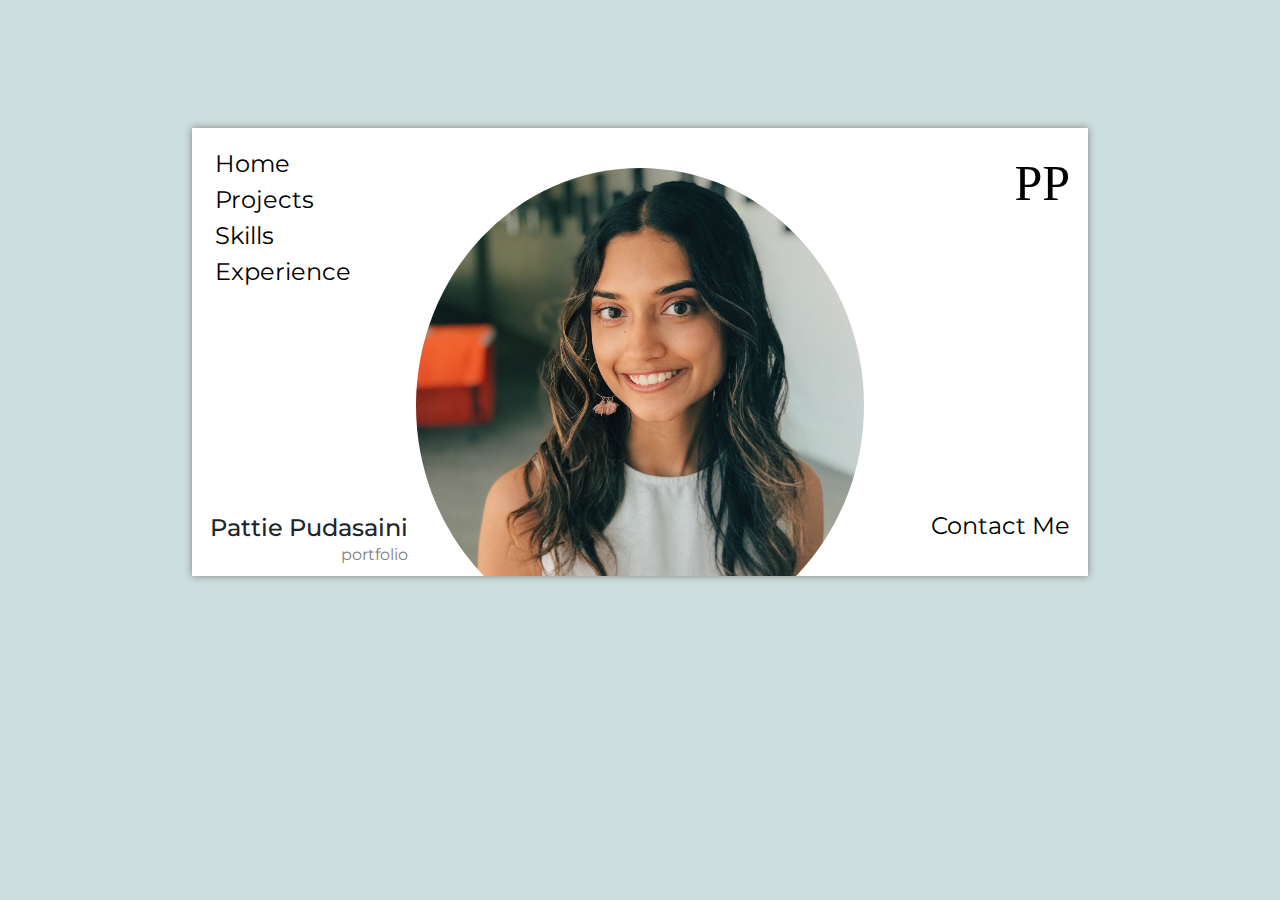
<file: index.html>
<!doctype html>
<html lang="en">
  <head>
    <!-- Required meta tags -->
    <meta charset="utf-8">
    <meta name="viewport" content="width=device-width, initial-scale=1, shrink-to-fit=no">

    <!-- Bootstrap CSS -->
    <link rel="stylesheet" href="https://stackpath.bootstrapcdn.com/bootstrap/4.5.2/css/bootstrap.min.css" integrity="sha384-JcKb8q3iqJ61gNV9KGb8thSsNjpSL0n8PARn9HuZOnIxN0hoP+VmmDGMN5t9UJ0Z" crossorigin="anonymous">
 <link rel="stylesheet" href="style.css" type="text/css">
 <link href="https://fonts.googleapis.com/css2?family=Homemade+Apple&family=Montserrat:ital,wght@0,400;0,700;0,900;1,400&display=swap" rel="stylesheet">
    <!-- Optional JavaScript -->
    <!-- jQuery first, then Popper.js, then Bootstrap JS -->
    <script src="https://code.jquery.com/jquery-3.5.1.slim.min.js" integrity="sha384-DfXdz2htPH0lsSSs5nCTpuj/zy4C+OGpamoFVy38MVBnE+IbbVYUew+OrCXaRkfj" crossorigin="anonymous"></script>
    <script src="https://cdn.jsdelivr.net/npm/popper.js@1.16.1/dist/umd/popper.min.js" integrity="sha384-9/reFTGAW83EW2RDu2S0VKaIzap3H66lZH81PoYlFhbGU+6BZp6G7niu735Sk7lN" crossorigin="anonymous"></script>
    <script src="https://stackpath.bootstrapcdn.com/bootstrap/4.5.2/js/bootstrap.min.js" integrity="sha384-B4gt1jrGC7Jh4AgTPSdUtOBvfO8shuf57BaghqFfPlYxofvL8/KUEfYiJOMMV+rV" crossorigin="anonymous"></script>
    <title>Welcome to my portfolio!</title>
  </head>
  <body>
      <section id="home">
        <a class="navbar-brand" href="">PP</a>
        <nav id="navbar">
              <ul class="navbar-nav">
                <li class="nav-item">
                  <a class="nav-link" href="index.html">Home</a>
                </li>
                <li class="nav-item">
                  <a class="nav-link" href="projects.html">Projects</a>
                </li>
                <li class="nav-item">
                    <a class="nav-link" href="skills.html">Skills</a>
                  </li>
                  <li class="nav-item">
                    <a class="nav-link" href="experience.html">Experience</a>
                  </li>
              </ul>
          </nav>
      <img class="pattie" src="images/pattie-pic copy.jpeg" alt="">
      <div class="title">
      <h4>Pattie Pudasaini</h4>
      <p>portfolio</p>
    </div>
   <a href="contact.html"><h4 class="contact">Contact Me</h4></a> 
    </section>
  </body>
</html>
</file>
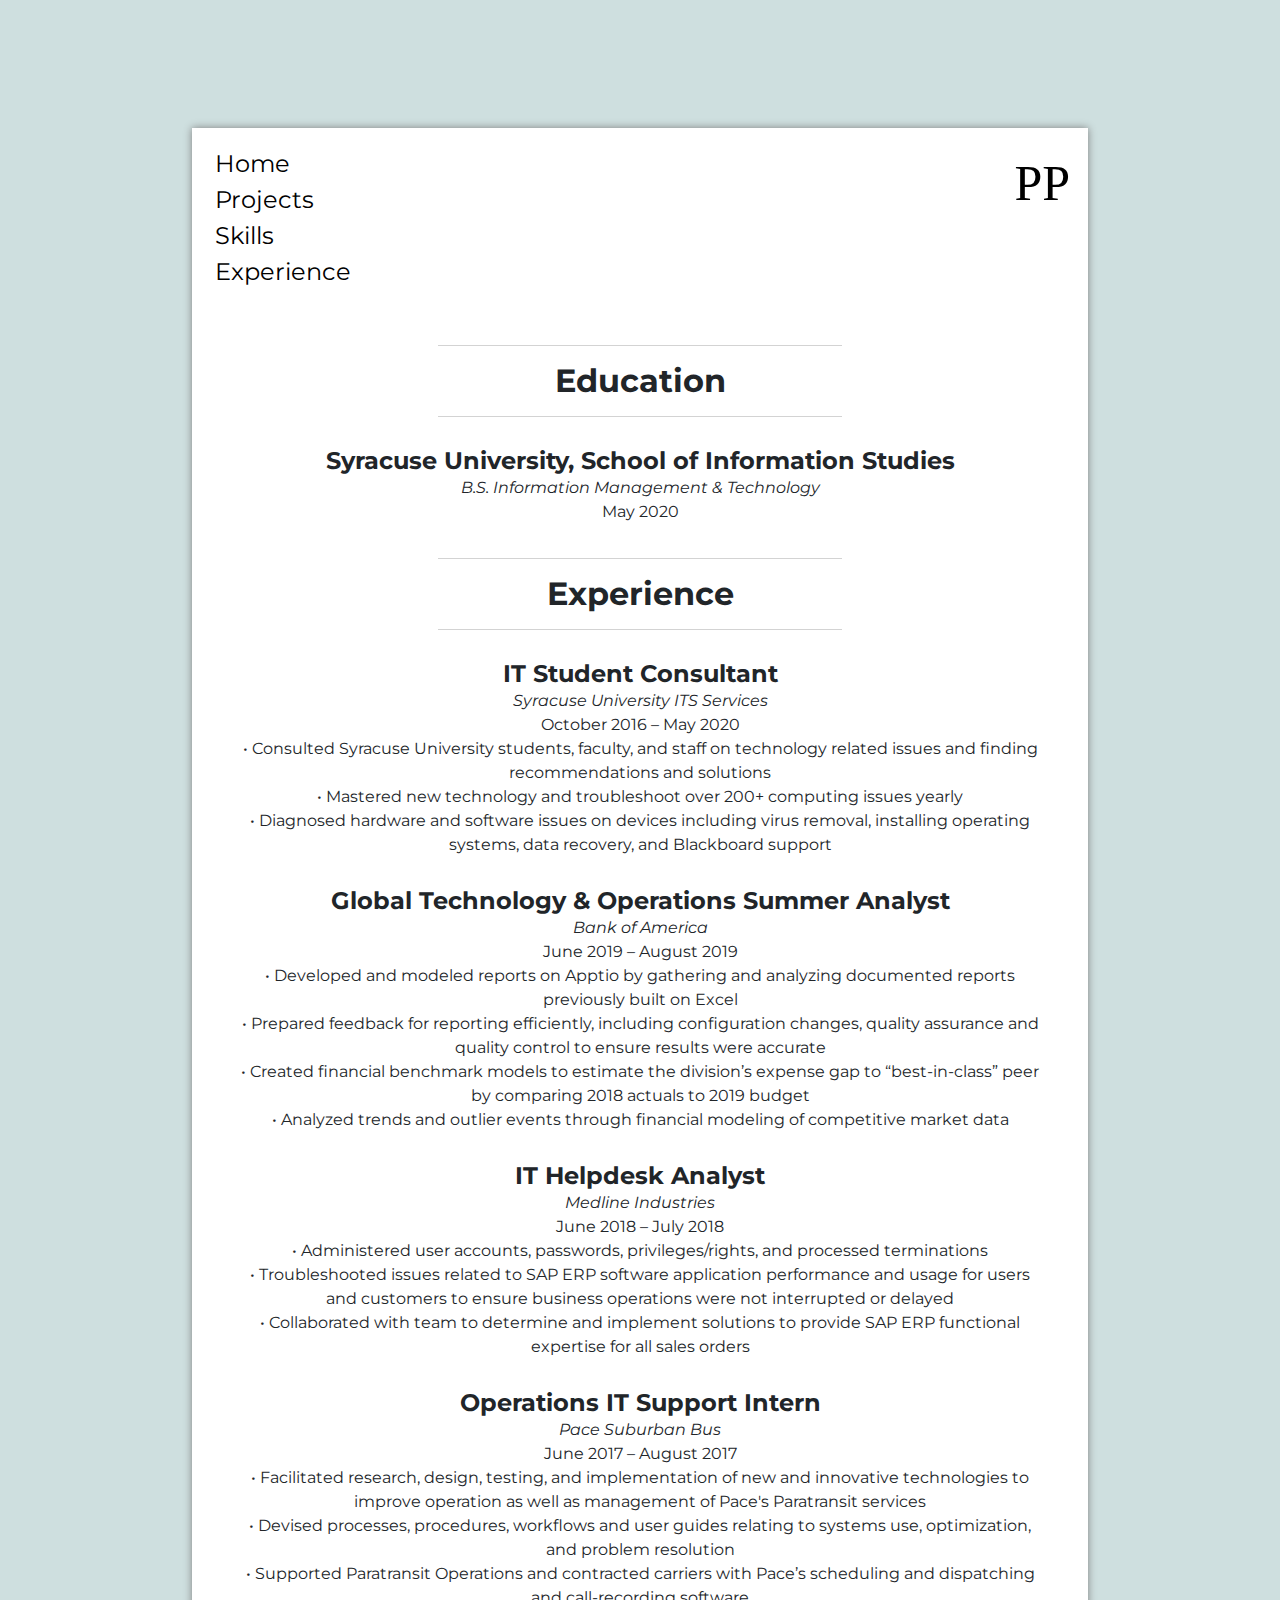
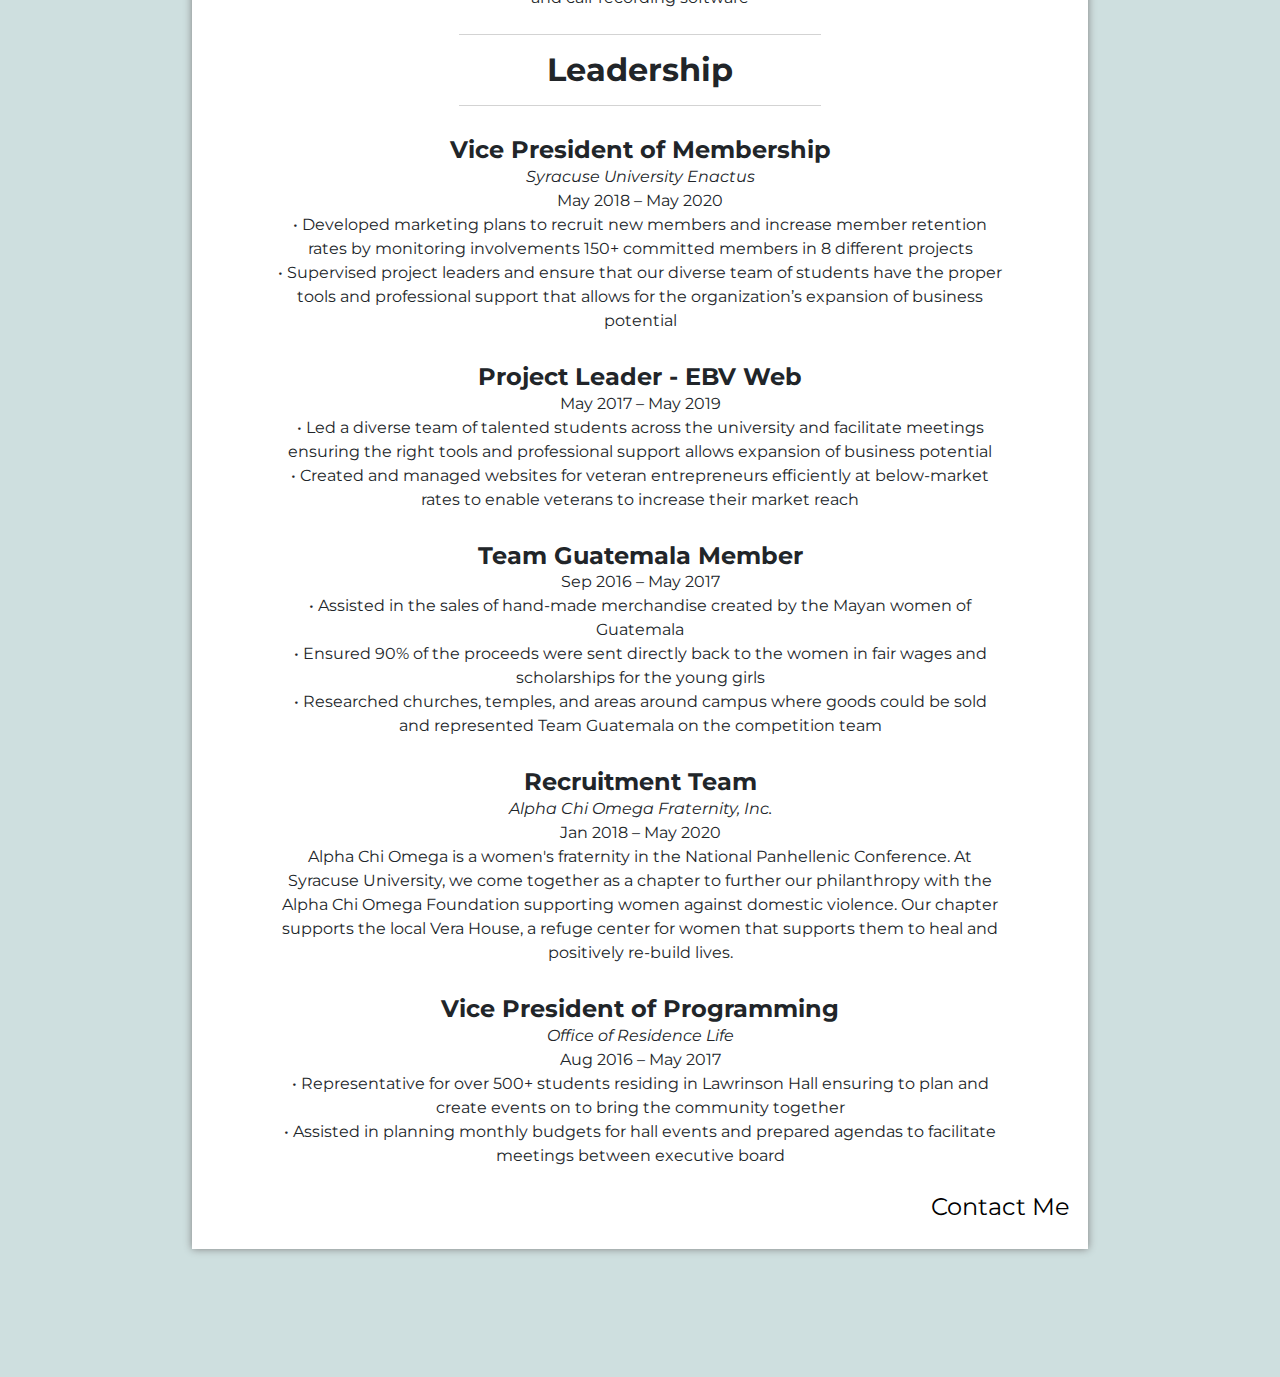
<file: experience.html>
<!doctype html>
<html lang="en">
  <head>
    <!-- Required meta tags -->
    <meta charset="utf-8">
    <meta name="viewport" content="width=device-width, initial-scale=1, shrink-to-fit=no">

    <!-- Bootstrap CSS -->
    <link rel="stylesheet" href="https://stackpath.bootstrapcdn.com/bootstrap/4.5.2/css/bootstrap.min.css" integrity="sha384-JcKb8q3iqJ61gNV9KGb8thSsNjpSL0n8PARn9HuZOnIxN0hoP+VmmDGMN5t9UJ0Z" crossorigin="anonymous">
 <link rel="stylesheet" href="style.css" type="text/css">
 <link href="https://fonts.googleapis.com/css2?family=Homemade+Apple&family=Montserrat:ital,wght@0,400;0,700;0,900;1,400&display=swap" rel="stylesheet">
    <!-- Optional JavaScript -->
    <!-- jQuery first, then Popper.js, then Bootstrap JS -->
    <script src="https://code.jquery.com/jquery-3.5.1.slim.min.js" integrity="sha384-DfXdz2htPH0lsSSs5nCTpuj/zy4C+OGpamoFVy38MVBnE+IbbVYUew+OrCXaRkfj" crossorigin="anonymous"></script>
    <script src="https://cdn.jsdelivr.net/npm/popper.js@1.16.1/dist/umd/popper.min.js" integrity="sha384-9/reFTGAW83EW2RDu2S0VKaIzap3H66lZH81PoYlFhbGU+6BZp6G7niu735Sk7lN" crossorigin="anonymous"></script>
    <script src="https://stackpath.bootstrapcdn.com/bootstrap/4.5.2/js/bootstrap.min.js" integrity="sha384-B4gt1jrGC7Jh4AgTPSdUtOBvfO8shuf57BaghqFfPlYxofvL8/KUEfYiJOMMV+rV" crossorigin="anonymous"></script>
    <title>Welcome to my portfolio!</title>
  </head>
  <body>
      <section id="experience">
        <a class="navbar-brand" href="#">PP</a>
        <nav id="navbar">
              <ul class="navbar-nav">
                <li class="nav-item">
                  <a class="nav-link" href="index.html">Home</a>
                </li>
                <li class="nav-item">
                  <a class="nav-link" href="projects.html">Projects</a>
                </li>
                <li class="nav-item">
                    <a class="nav-link" href="skills.html">Skills</a>
                  </li>
                  <li class="nav-item">
                    <a class="nav-link" href="experience.html">Experience</a>
                  </li>
              </ul>
          </nav>
<div class="education">
  <hr>
    <h2>Education</h2>
    <hr>
    <h4>Syracuse University, School of Information Studies</h4>
    <em><p>B.S. Information Management & Technology</p></em>
    <p>May 2020</p>
</div>
    <div class="roles">
      <hr>
    <h2>Experience</h2>
    <hr>
    <strong><h4>IT Student Consultant</h4></strong>
    <em><p>Syracuse University ITS Services</p></em>
    <p>October 2016 – May 2020</p>
    <p>• Consulted Syracuse University students, faculty, and staff on technology related issues and finding recommendations and solutions <br>
        • Mastered new technology and troubleshoot over 200+ computing issues yearly <br>
        • Diagnosed hardware and software issues on devices including virus removal, installing operating systems, data recovery, and Blackboard support
        </p>
<div class="">
       
      </div>
        <div class="">
        <h4>Global Technology & Operations Summer Analyst</h4>
        <em><p>Bank of America</p></em>
        <p>June 2019 – August 2019</p>
<p>• Developed and modeled reports on Apptio by gathering and analyzing documented reports previously built on Excel <br>
    • Prepared feedback for reporting efficiently, including configuration changes, quality assurance and quality control to ensure results were accurate <br>
    • Created financial benchmark models to estimate the division’s expense gap to “best-in-class” peer by comparing 2018 actuals to 2019 budget <br>
    • Analyzed trends and outlier events through financial modeling of competitive market data
    </p>
  </div>
  <div class="">
  </div>
    <h4>IT Helpdesk Analyst</h4>
    <em><p>Medline Industries</p></em>
    <p>June 2018 – July 2018</p>
    <p>• Administered user accounts, passwords, privileges/rights, and processed terminations <br>
        • Troubleshooted issues related to SAP ERP software application performance and usage for users and customers to ensure business operations were not interrupted or delayed <br>
        • Collaborated with team to determine and implement solutions to provide SAP ERP functional expertise for all sales orders
        </p>
        <div class="">
</div>
        <div class="">
        <h4>Operations IT Support Intern</h4>
        <em><p>Pace Suburban Bus</p></em>
        <p>June 2017 – August 2017</p>
        <p>• Facilitated research, design, testing, and implementation of new and innovative technologies to improve operation as well as management of Pace's Paratransit services <br>
            • Devised processes, procedures, workflows and user guides relating to systems use, optimization, and problem resolution <br>
            • Supported Paratransit Operations and contracted carriers with Pace’s scheduling and dispatching and call-recording software 
            </p>
    </div>
    <div class="">
</div>
    <div class="leadership">
      <hr>
        <h2>Leadership</h2>
        <hr>
        <h4>Vice President of Membership</h4>
        <em><p>Syracuse University Enactus</p></em>
        <p>May 2018 – May 2020</p>
        <p>• Developed marketing plans to recruit new members and increase member retention rates by monitoring involvements 150+ committed members in 8 different projects <br>
            • Supervised project leaders and ensure that our diverse team of students have the proper tools and professional support that allows for the organization’s expansion of business potential
            </p>
            <div class="">
            <h4>Project Leader - EBV Web</h4>
            <p>May 2017 – May 2019</p>
            <p>• Led a diverse team of talented students across the university and facilitate meetings ensuring the right tools and professional support allows expansion of business potential <br>
                • Created and managed websites for veteran entrepreneurs efficiently at below-market rates to enable veterans to increase their market reach</p>
</div>
<h4>Team Guatemala Member</h4>
<p>Sep 2016 – May 2017</p>
<p>• Assisted in the sales of hand-made merchandise created by the Mayan women of Guatemala <br>
    • Ensured 90% of the proceeds were sent directly back to the women in fair wages and scholarships for the young girls <br>
    • Researched churches, temples, and areas around campus where goods could be sold and represented Team Guatemala on the competition team</p>
    <div class="">
</div>
  <div class="">
    <h4>Recruitment Team</h4>
    <em><p>
        Alpha Chi Omega Fraternity, Inc.
    </p></em>
    <p>Jan 2018 – May 2020</p>
    <p>Alpha Chi Omega is a women's fraternity in the National Panhellenic Conference. At Syracuse University, we come together as a chapter to further our philanthropy with the Alpha Chi Omega Foundation supporting women against domestic violence. Our chapter supports the local Vera House, a refuge center for women that supports them to heal and positively re-build lives.</p>
  </div>
  <div class="">
</div>
    <h4>Vice President of Programming</h4>
<em><p>Office of Residence Life</p></em> 
<p>Aug 2016 – May 2017</p>
• Representative for over 500+ students residing in Lawrinson Hall ensuring to plan and create events on to bring the community together <br>
• Assisted in planning monthly budgets for hall events and prepared agendas to facilitate meetings between executive board

   <a href="contact.html"><h4 class="contact">Contact Me</h4></a> 
    </section>
    </body>
    </html>
</file>
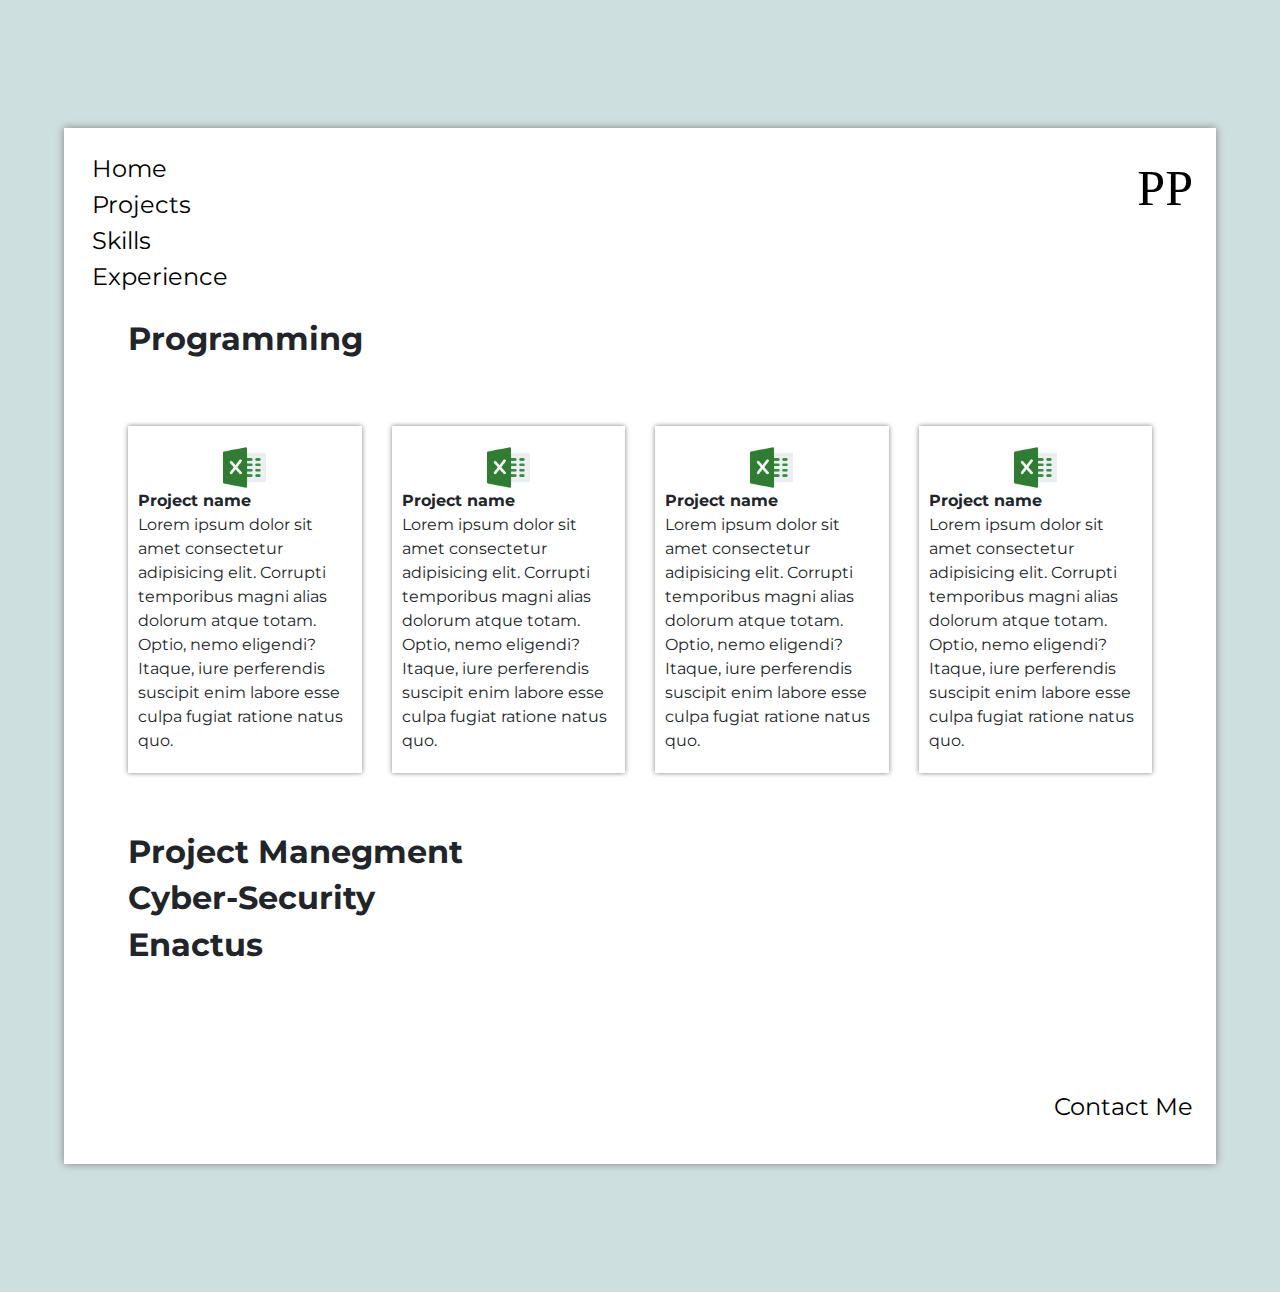
<file: projects.html>
<!doctype html>
<html lang="en">
  <head>
    <!-- Required meta tags -->
    <meta charset="utf-8">
    <meta name="viewport" content="width=device-width, initial-scale=1, shrink-to-fit=no">

    <!-- Bootstrap CSS -->
    <link rel="stylesheet" href="https://stackpath.bootstrapcdn.com/bootstrap/4.5.2/css/bootstrap.min.css" integrity="sha384-JcKb8q3iqJ61gNV9KGb8thSsNjpSL0n8PARn9HuZOnIxN0hoP+VmmDGMN5t9UJ0Z" crossorigin="anonymous">
 <link rel="stylesheet" href="style.css" type="text/css">
 <link href="https://fonts.googleapis.com/css2?family=Homemade+Apple&family=Montserrat:ital,wght@0,400;0,700;0,900;1,400&display=swap" rel="stylesheet">
    <!-- Optional JavaScript -->
    <!-- jQuery first, then Popper.js, then Bootstrap JS -->
    <script src="https://code.jquery.com/jquery-3.5.1.slim.min.js" integrity="sha384-DfXdz2htPH0lsSSs5nCTpuj/zy4C+OGpamoFVy38MVBnE+IbbVYUew+OrCXaRkfj" crossorigin="anonymous"></script>
    <script src="https://cdn.jsdelivr.net/npm/popper.js@1.16.1/dist/umd/popper.min.js" integrity="sha384-9/reFTGAW83EW2RDu2S0VKaIzap3H66lZH81PoYlFhbGU+6BZp6G7niu735Sk7lN" crossorigin="anonymous"></script>
    <script src="https://stackpath.bootstrapcdn.com/bootstrap/4.5.2/js/bootstrap.min.js" integrity="sha384-B4gt1jrGC7Jh4AgTPSdUtOBvfO8shuf57BaghqFfPlYxofvL8/KUEfYiJOMMV+rV" crossorigin="anonymous"></script>
    <title>Welcome to my portfolio!</title>
  </head>
  <body>
      <section id="projects">
        <a class="navbar-brand" href="">PP</a>
        <nav id="navbar">
              <ul class="navbar-nav">
                <li class="nav-item">
                  <a class="nav-link" href="index.html">Home</a>
                </li>
                <li class="nav-item">
                  <a class="nav-link" href="projects.html">Projects</a>
                </li>
                <li class="nav-item">
                    <a class="nav-link" href="skills.html">Skills</a>
                  </li>
                  <li class="nav-item">
                    <a class="nav-link" href="experience.html">Experience</a>
                  </li>
              </ul>
          </nav>
<div class="project-section">
    <h2 class="project-type">Programming</h2>
     <div class="row">

       <div class="col-lg-3 col-md-4 col-sm-6">
           <div class="project-item col-lg-12">
            <div class="align-center">
       <img class="project-pic" src="images/excel.png" alt="">
    </div>
      <strong><p>Project name</p></strong>
       <p>Lorem ipsum dolor sit amet consectetur adipisicing elit. Corrupti temporibus magni alias dolorum atque totam. Optio, nemo eligendi? Itaque, iure perferendis suscipit enim labore esse culpa fugiat ratione natus quo.</p>
   </div>
       </div>  

       <div class="col-lg-3 col-md-4 col-sm-6">
        <div class="project-item col-lg-12">
            <div class="align-center">
    <img class="project-pic" src="images/excel.png" alt="">
</div>
   <strong><p>Project name</p></strong>
    <p>Lorem ipsum dolor sit amet consectetur adipisicing elit. Corrupti temporibus magni alias dolorum atque totam. Optio, nemo eligendi? Itaque, iure perferendis suscipit enim labore esse culpa fugiat ratione natus quo.</p>
</div>
    </div>   

    <div class="col-lg-3 col-md-4 col-sm-6">
        <div class="project-item col-lg-12">
            <div class="align-center">
    <img class="project-pic" src="images/excel.png" alt="">
</div>
   <strong><p>Project name</p></strong>
    <p>Lorem ipsum dolor sit amet consectetur adipisicing elit. Corrupti temporibus magni alias dolorum atque totam. Optio, nemo eligendi? Itaque, iure perferendis suscipit enim labore esse culpa fugiat ratione natus quo.</p>
</div>
    </div>   
    
    <div class="col-lg-3 col-md-4 col-sm-6">
        <div class="project-item col-lg-12">
            <div class="align-center">
    <img class="project-pic" src="images/excel.png" alt="">
</div>
   <strong><p>Project name</p></strong>
    <p>Lorem ipsum dolor sit amet consectetur adipisicing elit. Corrupti temporibus magni alias dolorum atque totam. Optio, nemo eligendi? Itaque, iure perferendis suscipit enim labore esse culpa fugiat ratione natus quo.</p>
</div>
    </div>    

     </div>

     <h2 class="project-type">Project Manegment</h2>
     <div class="row">


     </div>     
      </div>

     <h2 class="project-type">Cyber-Security</h2>
     <div class="row">

    </div>    

     </div>

     <h2 class="project-type">Enactus</h2>
     <div class="row">

     </div>
 </div>

   <a href="contact.html"><h4 class="contact">Contact Me</h4></a> 
    </section>
  </body>
</html>
</file>
<file: style.css>
body {
    background-color: #CEDFDF;
    padding: 0;
    margin: 0;
    font-family: Montserrat;
}
a {
    color: #000 !important;
}

p {
    margin: 0;
    padding: 0;
}

#navbar {

    position: absolute;
    left: 0;
    top: 0;
    padding-left: 2%;
    padding-top: 2%;
}

ul {
    text-align: left;
}

.align-right {
    text-align: right;
}

.align-center {
    text-align: center;
}

#home {
    margin: 10% 15% !important;
    box-shadow: 0 0 8px grey !important;
    text-align: center;
    overflow: hidden;
    position: relative;
    padding-bottom: 35%;
    background-color: #fff;
}


.navbar-brand {
    font-family: Homemade Apple !important;
    color: #000 !important;
    font-size: 50px;
    margin: 0;
    padding-right: 2%;
    padding-top: 2%;;
    position: absolute;
    right: 0;
    top: 0;
}

.nav-item {
    color: #000 !important;
    font-size: 1.5rem !important;
}

.nav-link {
color: #000 !important;
padding: 0 !important;
margin: 0 5px !important;
}

.navbar-toggler-icon {
    color: grey;
}

.pattie {
    position: absolute;
    top: 40px;
left: 25%;
    bottom: 0;
    width: 50%;
    /* padding: 8% 5% 5% 5%; */
    border-radius: 100%;
    /* background-color: rgb(255,255,102); */     
}

.title {
    text-align: right;
    position: absolute;
    bottom: 0;
    padding-left: 2%;
    padding-bottom: 1%;
}

.title h4 {
    margin: 0;
    padding: 0;
}

.title p {
    color: grey;
    margin: 0;
    padding: 0;
}

.contact {
    position: absolute;
    right: 0;
    bottom: 0;
    padding-right: 2% !important;
    padding-bottom: 3% !important;
    font-weight: normal !important;
}

/* -------------------- experience ------------------ */

#experience {
    text-align: left;
    margin: 10% 15% !important;
    box-shadow: 0 0 8px grey !important;
    overflow: hidden;
    position: relative;
    background-color: #fff;
    padding-top: 15%;
    padding-bottom: 5%;
}

#experience h2 {
    font-weight: 700;
    padding: 0;
    margin: 10px 0 0 0;
}

#experience h4 {
font-weight: bold;
margin-top: 30px;
margin-bottom: 0;
padding: 0;
}

.education {
    padding: 1% 5%;
    text-align: center;
}

.roles {
    padding: 1% 5%;
    text-align: center;

}

.leadership {
    padding: 1% 5%;
}

.volunteering {
    padding: 1% 5%;
}

hr {
    width: 50%;
    border: none;
    border-top: 1px solid lightgray;
}
/* ------------------------  contact ------------------  */
#contact {
    text-align: left;
    margin: 10% 15% !important;
    box-shadow: 0 0 8px grey !important;
    overflow: hidden;
    position: relative;
    background-color: #fff;
    padding-top: 20%;
    padding-bottom: 20%;
}

.girl {
    position: absolute;
    right: 0 !important;
    bottom: 0 !important;
    width: 45%;
}

.contact-info {
    text-align: left;
    position: absolute;
    left: 0;
    bottom: 35%;
    margin-left: 2%;
    display: inline-block;
    width: 50%;
}

.contact-info h1 {
 font-weight: 600;
}

.social-btn {
    background-color: #CEDFDF;
    border-radius: 10%;
    padding: 1% 9%;
    font-size: 1rem;
    margin: 5px auto;
    display: inline-block;
    color: #fff !important;
    font-size: 30px;
}

.flip {
    transform: scaleX(-1);
    -webkit-transform: scaleX(-1);
}

/* ------------------ skills ------------------ */

#skills {
        margin: 10% 15% !important;
        box-shadow: 0 0 8px grey !important;
        text-align: center;
        overflow: hidden;
        position: relative;
        padding: 15% 5%;
        background-color: #fff;
    }

    .skill-item {
        box-shadow: 0 0 5px gray;
        margin: 20px 0;
        padding: 20px 10px;
    }

    .skill-pic {
        width: 50%;
        margin-bottom: 10px;
    }

    .tools {
      width: 10%;
      margin-bottom: 20px;
    }

    .skills-title {
        display: inline-block;
        margin: 0 0 20px 0;
        padding: 0%;

        font-weight: 700;
    }

    /* ------------------ projects ------------------ */

    #projects {
        margin: 10% 5% !important;
        box-shadow: 0 0 8px grey !important;
        text-align: left;
        overflow: hidden;
        position: relative;
        padding: 15% 5%;
        background-color: #fff;
    }

    .project-pic {
        width: 20%;
        display: inline-block;
        margin: 0 auto;
    }

    .project-item {
        box-shadow: 0 0 5px gray;
        margin: 60px 0;
        padding: 20px 10px;
    }

    .project-type {
        font-weight: 700;
    }
</file>
